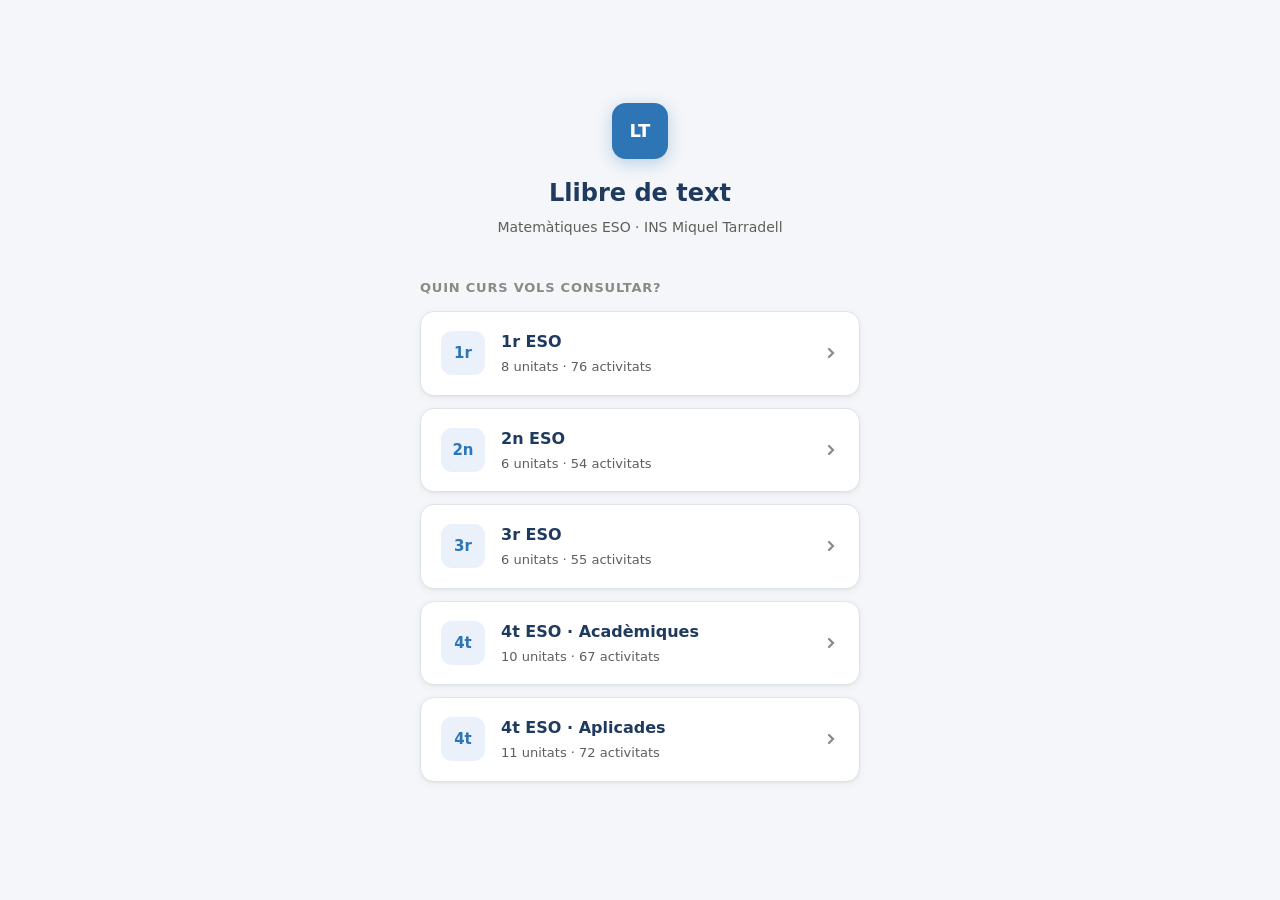
<file: index.html>
<!DOCTYPE html>
<html lang="ca">
<head>
<meta charset="UTF-8">
<meta name="viewport" content="width=device-width, initial-scale=1">
<title>Llibre de text — Matemàtiques ESO</title>
<link rel="stylesheet" href="assets/css/tokens.css">
<link rel="stylesheet" href="assets/css/index.css">
</head>
<body class="index-page">
<main class="index-wrap">
  <div class="index-header">
    <div class="index-logo">LT</div>
    <h1>Llibre de text</h1>
    <p>Matemàtiques ESO · INS Miquel Tarradell</p>
  </div>
  <div class="index-prompt">Quin curs vols consultar?</div>
  <nav class="index-cards">
    <a href="1eso.html" class="course-card">
      <span class="cc-badge">1r</span>
      <div class="cc-body">
        <span class="cc-title">1r ESO</span>
        <span class="cc-sub">8 unitats · 76 activitats</span>
      </div>
      <svg class="cc-arrow" viewBox="0 0 16 16" fill="none" stroke="currentColor" stroke-width="2.2" stroke-linecap="round"><path d="M6 4l4 4-4 4"/></svg>
    </a>
    <a href="2eso.html" class="course-card">
      <span class="cc-badge">2n</span>
      <div class="cc-body">
        <span class="cc-title">2n ESO</span>
        <span class="cc-sub">6 unitats · 54 activitats</span>
      </div>
      <svg class="cc-arrow" viewBox="0 0 16 16" fill="none" stroke="currentColor" stroke-width="2.2" stroke-linecap="round"><path d="M6 4l4 4-4 4"/></svg>
    </a>
    <a href="3eso.html" class="course-card">
      <span class="cc-badge">3r</span>
      <div class="cc-body">
        <span class="cc-title">3r ESO</span>
        <span class="cc-sub">6 unitats · 55 activitats</span>
      </div>
      <svg class="cc-arrow" viewBox="0 0 16 16" fill="none" stroke="currentColor" stroke-width="2.2" stroke-linecap="round"><path d="M6 4l4 4-4 4"/></svg>
    </a>
    <a href="4eso.html" class="course-card">
      <span class="cc-badge">4t</span>
      <div class="cc-body">
        <span class="cc-title">4t ESO · Acadèmiques</span>
        <span class="cc-sub">10 unitats · 67 activitats</span>
      </div>
      <svg class="cc-arrow" viewBox="0 0 16 16" fill="none" stroke="currentColor" stroke-width="2.2" stroke-linecap="round"><path d="M6 4l4 4-4 4"/></svg>
    </a>
    <a href="4eso-apl.html" class="course-card">
      <span class="cc-badge">4t</span>
      <div class="cc-body">
        <span class="cc-title">4t ESO · Aplicades</span>
        <span class="cc-sub">11 unitats · 72 activitats</span>
      </div>
      <svg class="cc-arrow" viewBox="0 0 16 16" fill="none" stroke="currentColor" stroke-width="2.2" stroke-linecap="round"><path d="M6 4l4 4-4 4"/></svg>
    </a>
  </nav>
</main>
</body>
</html>
</file>
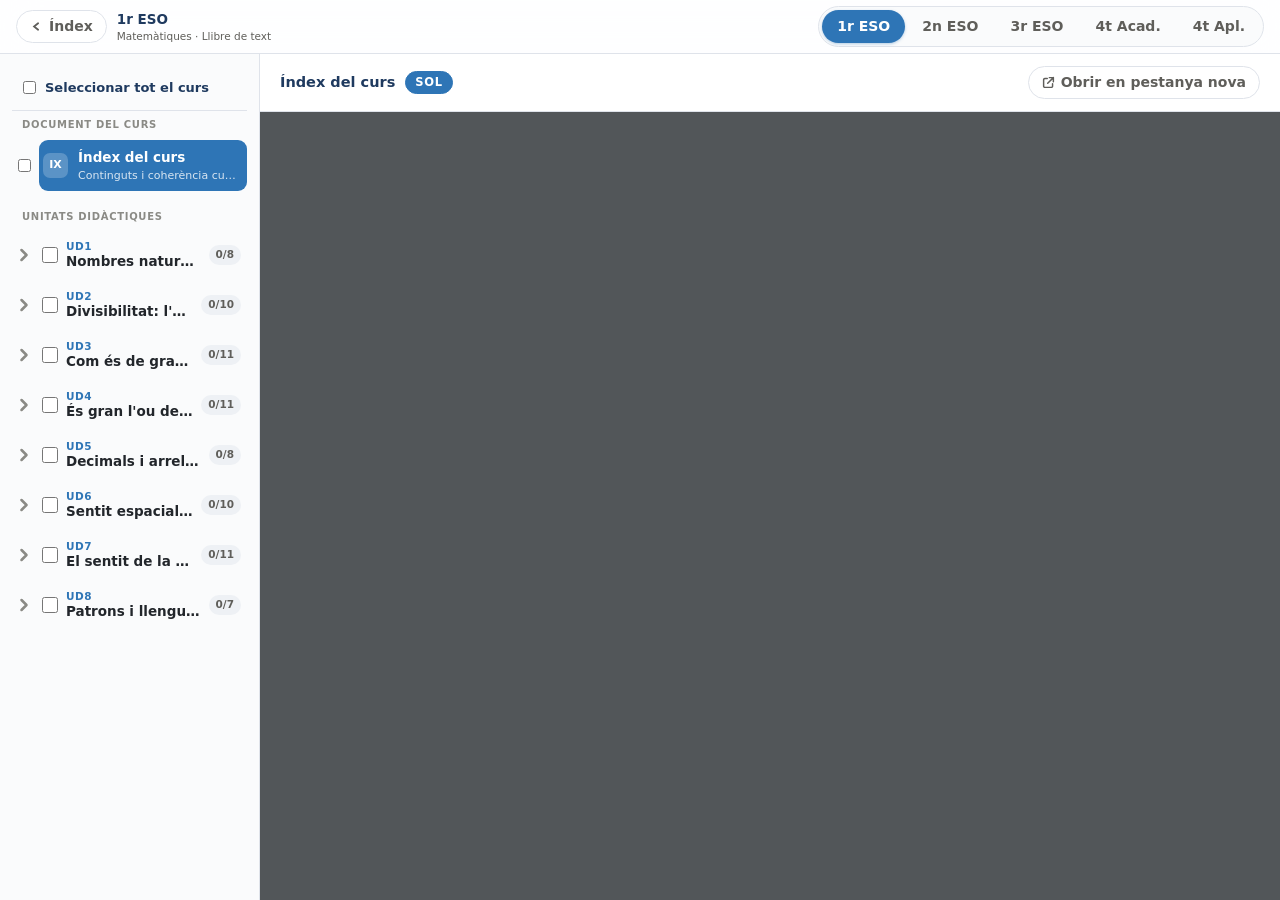
<file: 1eso.html>
<!DOCTYPE html>
<html lang="ca">
<head>
<meta charset="UTF-8">
<meta name="viewport" content="width=device-width, initial-scale=1">
<title>1r ESO — Llibre de text · Matemàtiques</title>

<link rel="stylesheet" href="assets/css/tokens.css">
<link rel="stylesheet" href="assets/css/layout.css">
<link rel="stylesheet" href="assets/css/components.css">
<link rel="stylesheet" href="assets/css/viewer.css">
<link rel="stylesheet" href="assets/css/responsive.css">
</head>
<body>
<div class="app" id="app">

  <header class="topbar">
    <a class="pill-btn" href="index.html">
      <svg viewBox="0 0 16 16" fill="none" stroke="currentColor" stroke-width="2.2" stroke-linecap="round"><path d="M10 4l-5 4 5 4"/></svg>
      Índex
    </a>
    <span class="brand" id="brand"></span>
    <div class="topbar-spacer"></div>
    <nav class="course-nav">
      <a class="course-nav-btn active" href="1eso.html">1r ESO</a>
      <a class="course-nav-btn" href="2eso.html">2n ESO</a>
      <a class="course-nav-btn" href="3eso.html">3r ESO</a>
      <a class="course-nav-btn" href="4eso.html">4t Acad.</a>
      <a class="course-nav-btn" href="4eso-apl.html">4t Apl.</a>
    </nav>
  </header>

  <div class="layout">
    <nav class="sidebar" id="sidebar">
      <div class="state"><div class="spinner"></div><div>Carregant…</div></div>
    </nav>
    <main class="main" id="main">
      <div class="viewer-panel">
        <div class="viewer-topbar">
          <span id="viewerTitle">Selecciona una activitat</span>
          <button class="sol-btn on" id="solToggle" type="button" aria-pressed="true"
                  title="Solucions: incloure o no el «Full del professorat — Solucions» al PDF">SOL</button>
          <div class="topbar-spacer"></div>
          <a class="pill-btn" id="openNewTab" href="#" target="_blank" rel="noopener" hidden>
            <svg viewBox="0 0 16 16" fill="none" stroke="currentColor" stroke-width="1.8" stroke-linecap="round" stroke-linejoin="round"><path d="M6.5 3H3.5A1.5 1.5 0 0 0 2 4.5v8A1.5 1.5 0 0 0 3.5 14h8a1.5 1.5 0 0 0 1.5-1.5v-3M9 2h5v5M14 2 7 9"/></svg>
            Obrir en pestanya nova
          </a>
        </div>
        <iframe id="pdfFrame" class="pdf-frame" hidden title="Visor de PDF"></iframe>
        <div class="viewer-empty" id="viewerEmpty">
          <svg viewBox="0 0 24 24" fill="none" stroke="currentColor" stroke-width="1.4" stroke-linecap="round" stroke-linejoin="round"><path d="M14 2H6a2 2 0 0 0-2 2v16a2 2 0 0 0 2 2h12a2 2 0 0 0 2-2V8z"/><path d="M14 2v6h6"/></svg>
          <p>Tria una activitat, marca caselles per combinar-ne diverses, o selecciona tot el curs des de la barra lateral.</p>
        </div>
      </div>
    </main>
  </div>

  <div class="selection-bar" id="selectionBar" hidden>
    <div class="selection-info"><strong id="selCount">0</strong> <span id="selLabel">activitats seleccionades</span></div>
    <div class="selection-actions">
      <button class="pill-btn" id="btnClear">Netejar</button>
      <button class="pill-btn accent" id="btnView">
        <svg viewBox="0 0 16 16" fill="none" stroke="currentColor" stroke-width="1.6" stroke-linecap="round" stroke-linejoin="round"><path d="M1 8s2.5-5 7-5 7 5 7 5-2.5 5-7 5-7-5-7-5z"/><circle cx="8" cy="8" r="2"/></svg>
        Veure selecció
      </button>
      <button class="pill-btn accent" id="btnDownload">
        <svg viewBox="0 0 16 16" fill="none" stroke="currentColor" stroke-width="1.6" stroke-linecap="round" stroke-linejoin="round"><path d="M8 2v8m0 0-3-3m3 3 3-3M3 13h10"/></svg>
        Descarregar PDF
      </button>
    </div>
  </div>

</div>

<script src="assets/lib/pdf-lib.min.js"></script>
<script src="assets/js/utils.js"></script>
<script src="assets/js/course-tree.js"></script>
<script src="assets/js/pdf-merge.js"></script>
<script>
  window.COURSE = 'contingut/1eso';
</script>
<script src="assets/js/app.js"></script>
</body>
</html>
</file>
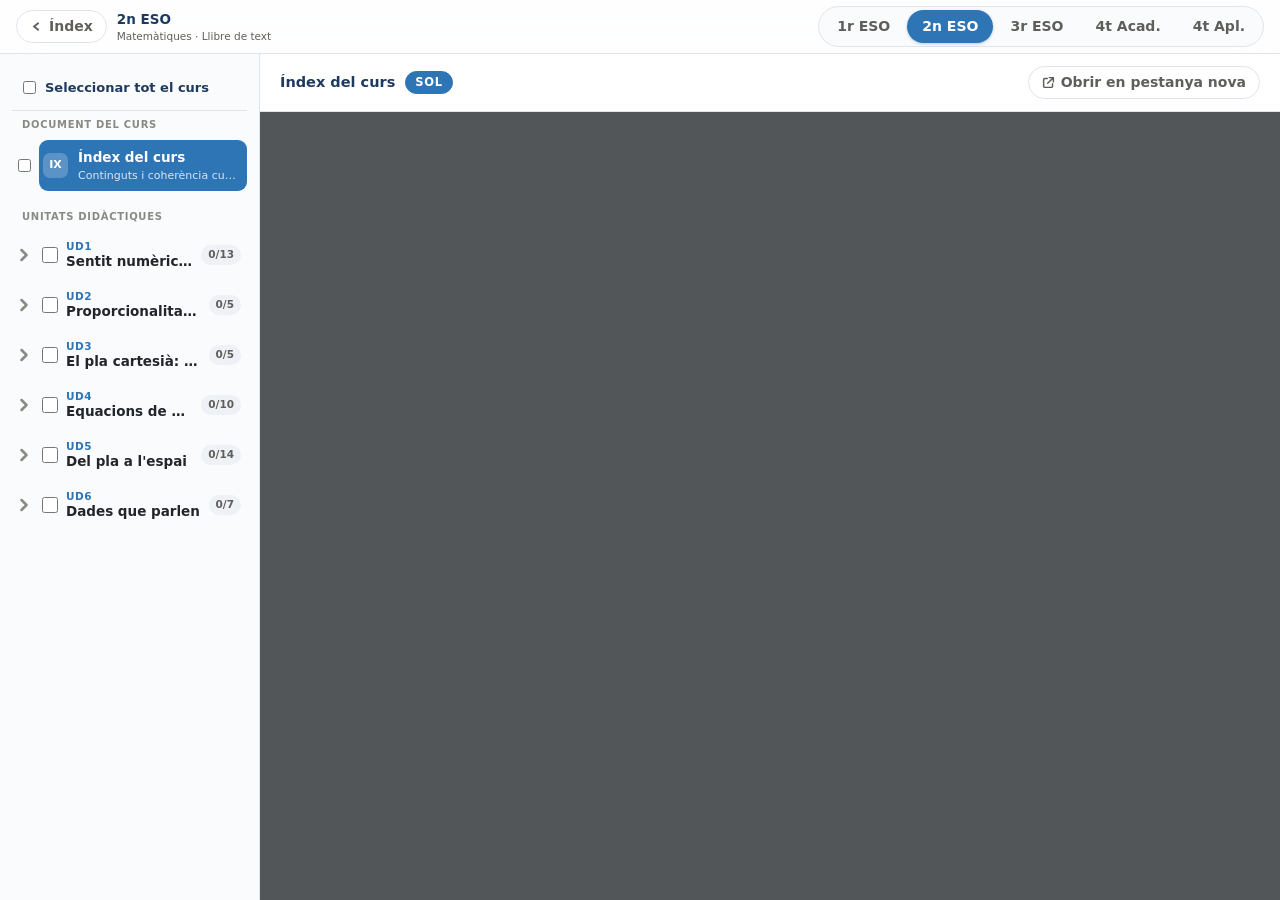
<file: 2eso.html>
<!DOCTYPE html>
<html lang="ca">
<head>
<meta charset="UTF-8">
<meta name="viewport" content="width=device-width, initial-scale=1">
<title>2n ESO — Llibre de text · Matemàtiques</title>

<link rel="stylesheet" href="assets/css/tokens.css">
<link rel="stylesheet" href="assets/css/layout.css">
<link rel="stylesheet" href="assets/css/components.css">
<link rel="stylesheet" href="assets/css/viewer.css">
<link rel="stylesheet" href="assets/css/responsive.css">
</head>
<body>
<div class="app" id="app">

  <header class="topbar">
    <a class="pill-btn" href="index.html">
      <svg viewBox="0 0 16 16" fill="none" stroke="currentColor" stroke-width="2.2" stroke-linecap="round"><path d="M10 4l-5 4 5 4"/></svg>
      Índex
    </a>
    <span class="brand" id="brand"></span>
    <div class="topbar-spacer"></div>
    <nav class="course-nav">
      <a class="course-nav-btn" href="1eso.html">1r ESO</a>
      <a class="course-nav-btn active" href="2eso.html">2n ESO</a>
      <a class="course-nav-btn" href="3eso.html">3r ESO</a>
      <a class="course-nav-btn" href="4eso.html">4t Acad.</a>
      <a class="course-nav-btn" href="4eso-apl.html">4t Apl.</a>
    </nav>
  </header>

  <div class="layout">
    <nav class="sidebar" id="sidebar">
      <div class="state"><div class="spinner"></div><div>Carregant…</div></div>
    </nav>
    <main class="main" id="main">
      <div class="viewer-panel">
        <div class="viewer-topbar">
          <span id="viewerTitle">Selecciona una activitat</span>
          <button class="sol-btn on" id="solToggle" type="button" aria-pressed="true"
                  title="Solucions: incloure o no el «Full del professorat — Solucions» al PDF">SOL</button>
          <div class="topbar-spacer"></div>
          <a class="pill-btn" id="openNewTab" href="#" target="_blank" rel="noopener" hidden>
            <svg viewBox="0 0 16 16" fill="none" stroke="currentColor" stroke-width="1.8" stroke-linecap="round" stroke-linejoin="round"><path d="M6.5 3H3.5A1.5 1.5 0 0 0 2 4.5v8A1.5 1.5 0 0 0 3.5 14h8a1.5 1.5 0 0 0 1.5-1.5v-3M9 2h5v5M14 2 7 9"/></svg>
            Obrir en pestanya nova
          </a>
        </div>
        <iframe id="pdfFrame" class="pdf-frame" hidden title="Visor de PDF"></iframe>
        <div class="viewer-empty" id="viewerEmpty">
          <svg viewBox="0 0 24 24" fill="none" stroke="currentColor" stroke-width="1.4" stroke-linecap="round" stroke-linejoin="round"><path d="M14 2H6a2 2 0 0 0-2 2v16a2 2 0 0 0 2 2h12a2 2 0 0 0 2-2V8z"/><path d="M14 2v6h6"/></svg>
          <p>Tria una activitat, marca caselles per combinar-ne diverses, o selecciona tot el curs des de la barra lateral.</p>
        </div>
      </div>
    </main>
  </div>

  <div class="selection-bar" id="selectionBar" hidden>
    <div class="selection-info"><strong id="selCount">0</strong> <span id="selLabel">activitats seleccionades</span></div>
    <div class="selection-actions">
      <button class="pill-btn" id="btnClear">Netejar</button>
      <button class="pill-btn accent" id="btnView">
        <svg viewBox="0 0 16 16" fill="none" stroke="currentColor" stroke-width="1.6" stroke-linecap="round" stroke-linejoin="round"><path d="M1 8s2.5-5 7-5 7 5 7 5-2.5 5-7 5-7-5-7-5z"/><circle cx="8" cy="8" r="2"/></svg>
        Veure selecció
      </button>
      <button class="pill-btn accent" id="btnDownload">
        <svg viewBox="0 0 16 16" fill="none" stroke="currentColor" stroke-width="1.6" stroke-linecap="round" stroke-linejoin="round"><path d="M8 2v8m0 0-3-3m3 3 3-3M3 13h10"/></svg>
        Descarregar PDF
      </button>
    </div>
  </div>

</div>

<script src="assets/lib/pdf-lib.min.js"></script>
<script src="assets/js/utils.js"></script>
<script src="assets/js/course-tree.js"></script>
<script src="assets/js/pdf-merge.js"></script>
<script>
  window.COURSE = 'contingut/2eso';
</script>
<script src="assets/js/app.js"></script>
</body>
</html>
</file>
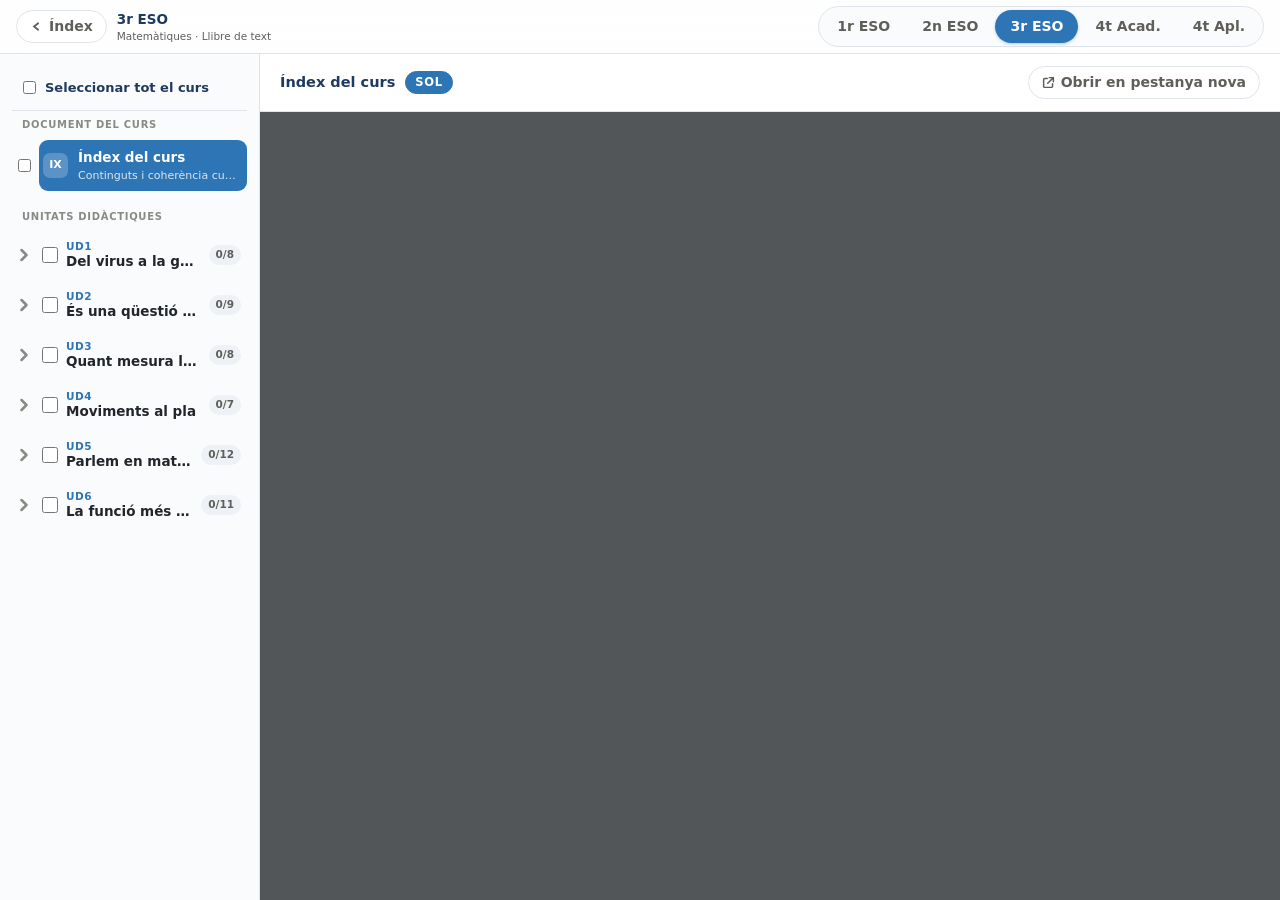
<file: 3eso.html>
<!DOCTYPE html>
<html lang="ca">
<head>
<meta charset="UTF-8">
<meta name="viewport" content="width=device-width, initial-scale=1">
<title>3r ESO — Llibre de text · Matemàtiques</title>

<link rel="stylesheet" href="assets/css/tokens.css">
<link rel="stylesheet" href="assets/css/layout.css">
<link rel="stylesheet" href="assets/css/components.css">
<link rel="stylesheet" href="assets/css/viewer.css">
<link rel="stylesheet" href="assets/css/responsive.css">
</head>
<body>
<div class="app" id="app">

  <header class="topbar">
    <a class="pill-btn" href="index.html">
      <svg viewBox="0 0 16 16" fill="none" stroke="currentColor" stroke-width="2.2" stroke-linecap="round"><path d="M10 4l-5 4 5 4"/></svg>
      Índex
    </a>
    <span class="brand" id="brand"></span>
    <div class="topbar-spacer"></div>
    <nav class="course-nav">
      <a class="course-nav-btn" href="1eso.html">1r ESO</a>
      <a class="course-nav-btn" href="2eso.html">2n ESO</a>
      <a class="course-nav-btn active" href="3eso.html">3r ESO</a>
      <a class="course-nav-btn" href="4eso.html">4t Acad.</a>
      <a class="course-nav-btn" href="4eso-apl.html">4t Apl.</a>
    </nav>
  </header>

  <div class="layout">
    <nav class="sidebar" id="sidebar">
      <div class="state"><div class="spinner"></div><div>Carregant…</div></div>
    </nav>
    <main class="main" id="main">
      <div class="viewer-panel">
        <div class="viewer-topbar">
          <span id="viewerTitle">Selecciona una activitat</span>
          <button class="sol-btn on" id="solToggle" type="button" aria-pressed="true"
                  title="Solucions: incloure o no el «Full del professorat — Solucions» al PDF">SOL</button>
          <div class="topbar-spacer"></div>
          <a class="pill-btn" id="openNewTab" href="#" target="_blank" rel="noopener" hidden>
            <svg viewBox="0 0 16 16" fill="none" stroke="currentColor" stroke-width="1.8" stroke-linecap="round" stroke-linejoin="round"><path d="M6.5 3H3.5A1.5 1.5 0 0 0 2 4.5v8A1.5 1.5 0 0 0 3.5 14h8a1.5 1.5 0 0 0 1.5-1.5v-3M9 2h5v5M14 2 7 9"/></svg>
            Obrir en pestanya nova
          </a>
        </div>
        <iframe id="pdfFrame" class="pdf-frame" hidden title="Visor de PDF"></iframe>
        <div class="viewer-empty" id="viewerEmpty">
          <svg viewBox="0 0 24 24" fill="none" stroke="currentColor" stroke-width="1.4" stroke-linecap="round" stroke-linejoin="round"><path d="M14 2H6a2 2 0 0 0-2 2v16a2 2 0 0 0 2 2h12a2 2 0 0 0 2-2V8z"/><path d="M14 2v6h6"/></svg>
          <p>Tria una activitat, marca caselles per combinar-ne diverses, o selecciona tot el curs des de la barra lateral.</p>
        </div>
      </div>
    </main>
  </div>

  <div class="selection-bar" id="selectionBar" hidden>
    <div class="selection-info"><strong id="selCount">0</strong> <span id="selLabel">activitats seleccionades</span></div>
    <div class="selection-actions">
      <button class="pill-btn" id="btnClear">Netejar</button>
      <button class="pill-btn accent" id="btnView">
        <svg viewBox="0 0 16 16" fill="none" stroke="currentColor" stroke-width="1.6" stroke-linecap="round" stroke-linejoin="round"><path d="M1 8s2.5-5 7-5 7 5 7 5-2.5 5-7 5-7-5-7-5z"/><circle cx="8" cy="8" r="2"/></svg>
        Veure selecció
      </button>
      <button class="pill-btn accent" id="btnDownload">
        <svg viewBox="0 0 16 16" fill="none" stroke="currentColor" stroke-width="1.6" stroke-linecap="round" stroke-linejoin="round"><path d="M8 2v8m0 0-3-3m3 3 3-3M3 13h10"/></svg>
        Descarregar PDF
      </button>
    </div>
  </div>

</div>

<script src="assets/lib/pdf-lib.min.js"></script>
<script src="assets/js/utils.js"></script>
<script src="assets/js/course-tree.js"></script>
<script src="assets/js/pdf-merge.js"></script>
<script>
  window.COURSE = 'contingut/3eso';
</script>
<script src="assets/js/app.js"></script>
</body>
</html>
</file>
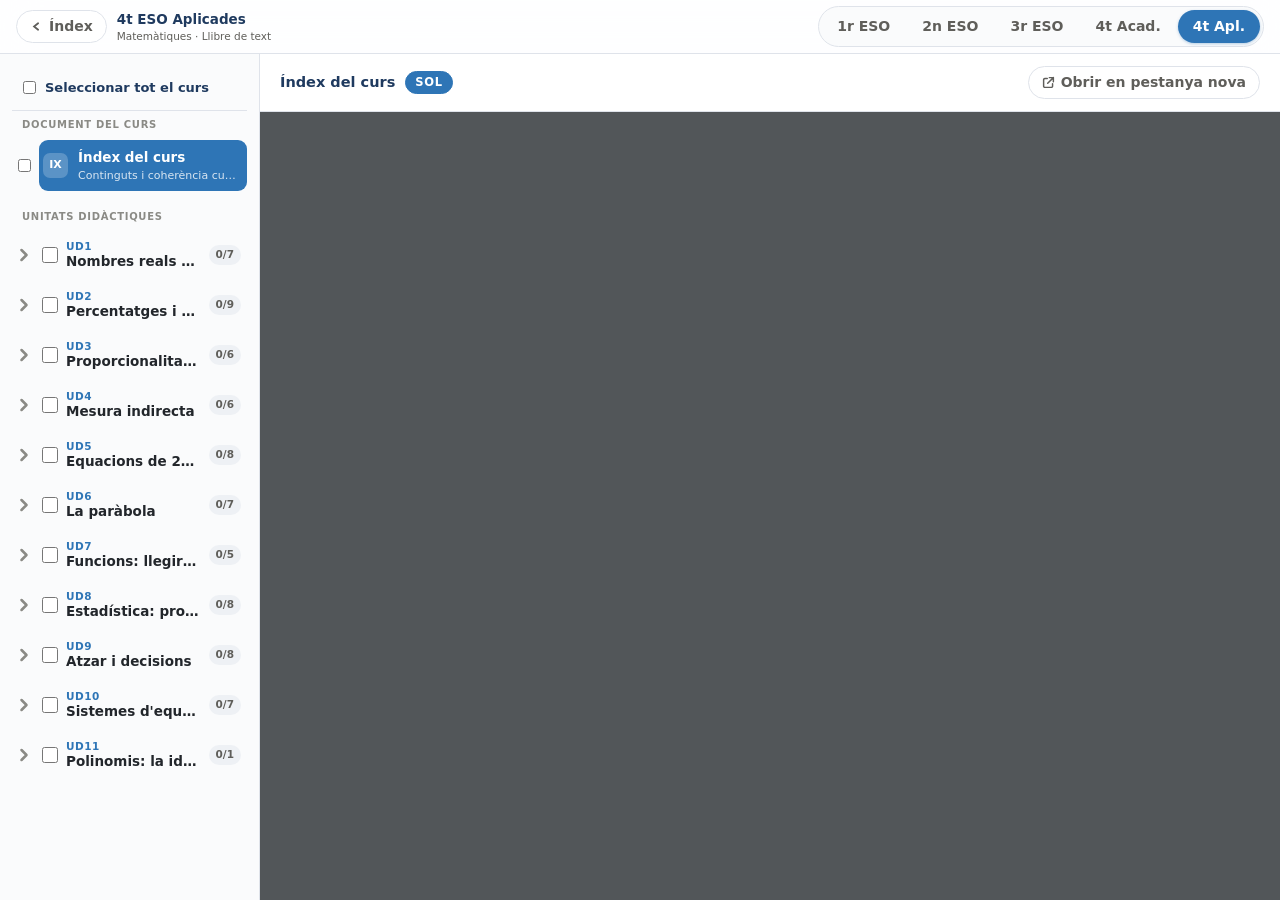
<file: 4eso-apl.html>
<!DOCTYPE html>
<html lang="ca">
<head>
<meta charset="UTF-8">
<meta name="viewport" content="width=device-width, initial-scale=1">
<title>4t ESO · Aplicades — Llibre de text · Matemàtiques</title>

<link rel="stylesheet" href="assets/css/tokens.css">
<link rel="stylesheet" href="assets/css/layout.css">
<link rel="stylesheet" href="assets/css/components.css">
<link rel="stylesheet" href="assets/css/viewer.css">
<link rel="stylesheet" href="assets/css/responsive.css">
</head>
<body>
<div class="app" id="app">

  <header class="topbar">
    <a class="pill-btn" href="index.html">
      <svg viewBox="0 0 16 16" fill="none" stroke="currentColor" stroke-width="2.2" stroke-linecap="round"><path d="M10 4l-5 4 5 4"/></svg>
      Índex
    </a>
    <span class="brand" id="brand"></span>
    <div class="topbar-spacer"></div>
    <nav class="course-nav">
      <a class="course-nav-btn" href="1eso.html">1r ESO</a>
      <a class="course-nav-btn" href="2eso.html">2n ESO</a>
      <a class="course-nav-btn" href="3eso.html">3r ESO</a>
      <a class="course-nav-btn" href="4eso.html">4t Acad.</a>
      <a class="course-nav-btn active" href="4eso-apl.html">4t Apl.</a>
    </nav>
  </header>

  <div class="layout">
    <nav class="sidebar" id="sidebar">
      <div class="state"><div class="spinner"></div><div>Carregant…</div></div>
    </nav>
    <main class="main" id="main">
      <div class="viewer-panel">
        <div class="viewer-topbar">
          <span id="viewerTitle">Selecciona una activitat</span>
          <button class="sol-btn on" id="solToggle" type="button" aria-pressed="true"
                  title="Solucions: incloure o no el «Full del professorat — Solucions» al PDF">SOL</button>
          <div class="topbar-spacer"></div>
          <a class="pill-btn" id="openNewTab" href="#" target="_blank" rel="noopener" hidden>
            <svg viewBox="0 0 16 16" fill="none" stroke="currentColor" stroke-width="1.8" stroke-linecap="round" stroke-linejoin="round"><path d="M6.5 3H3.5A1.5 1.5 0 0 0 2 4.5v8A1.5 1.5 0 0 0 3.5 14h8a1.5 1.5 0 0 0 1.5-1.5v-3M9 2h5v5M14 2 7 9"/></svg>
            Obrir en pestanya nova
          </a>
        </div>
        <iframe id="pdfFrame" class="pdf-frame" hidden title="Visor de PDF"></iframe>
        <div class="viewer-empty" id="viewerEmpty">
          <svg viewBox="0 0 24 24" fill="none" stroke="currentColor" stroke-width="1.4" stroke-linecap="round" stroke-linejoin="round"><path d="M14 2H6a2 2 0 0 0-2 2v16a2 2 0 0 0 2 2h12a2 2 0 0 0 2-2V8z"/><path d="M14 2v6h6"/></svg>
          <p>Tria una activitat, marca caselles per combinar-ne diverses, o selecciona tot el curs des de la barra lateral.</p>
        </div>
      </div>
    </main>
  </div>

  <div class="selection-bar" id="selectionBar" hidden>
    <div class="selection-info"><strong id="selCount">0</strong> <span id="selLabel">activitats seleccionades</span></div>
    <div class="selection-actions">
      <button class="pill-btn" id="btnClear">Netejar</button>
      <button class="pill-btn accent" id="btnView">
        <svg viewBox="0 0 16 16" fill="none" stroke="currentColor" stroke-width="1.6" stroke-linecap="round" stroke-linejoin="round"><path d="M1 8s2.5-5 7-5 7 5 7 5-2.5 5-7 5-7-5-7-5z"/><circle cx="8" cy="8" r="2"/></svg>
        Veure selecció
      </button>
      <button class="pill-btn accent" id="btnDownload">
        <svg viewBox="0 0 16 16" fill="none" stroke="currentColor" stroke-width="1.6" stroke-linecap="round" stroke-linejoin="round"><path d="M8 2v8m0 0-3-3m3 3 3-3M3 13h10"/></svg>
        Descarregar PDF
      </button>
    </div>
  </div>

</div>

<script src="assets/lib/pdf-lib.min.js"></script>
<script src="assets/js/utils.js"></script>
<script src="assets/js/course-tree.js"></script>
<script src="assets/js/pdf-merge.js"></script>
<script>
  window.COURSE = 'contingut/4eso-apl';
</script>
<script src="assets/js/app.js"></script>
</body>
</html>
</file>
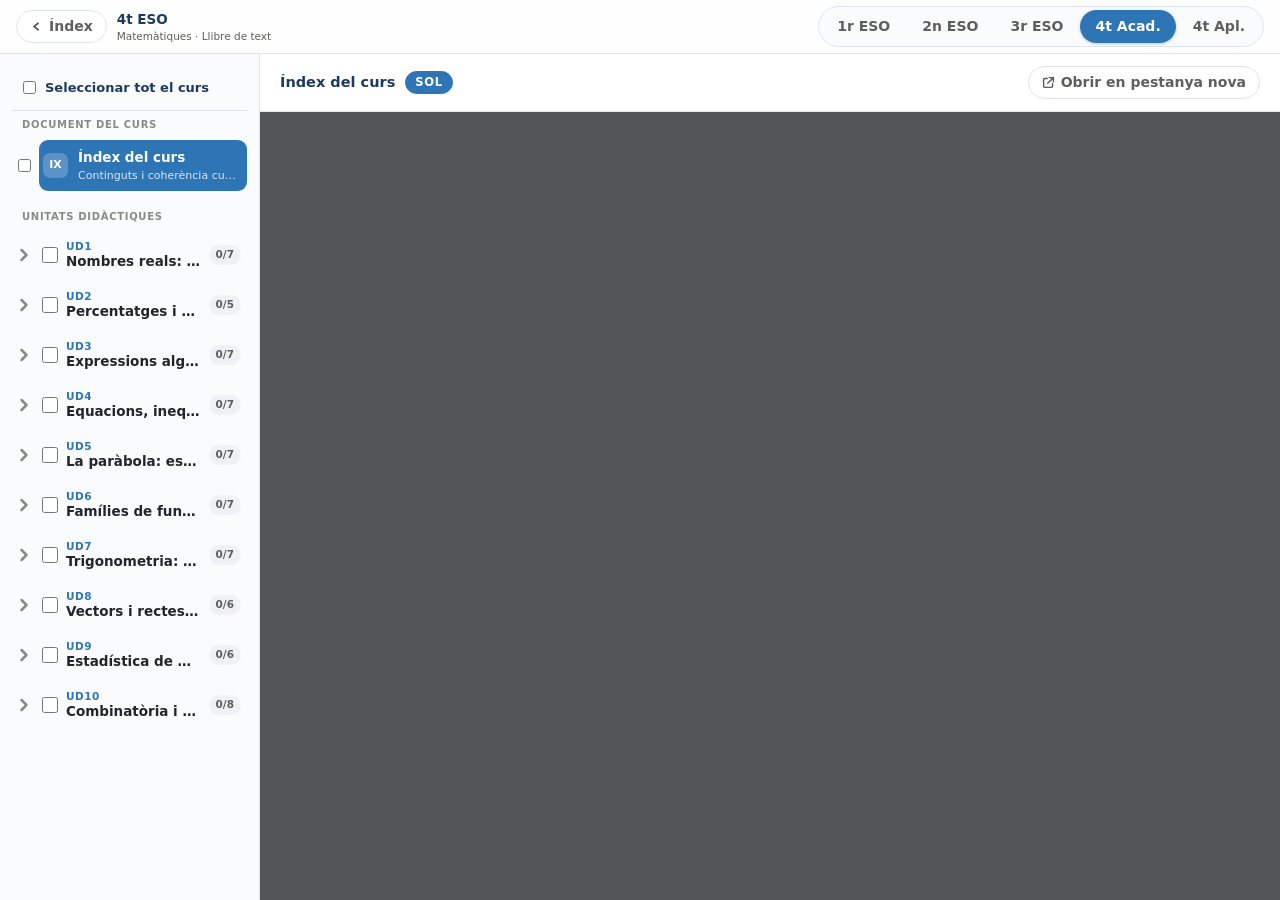
<file: 4eso.html>
<!DOCTYPE html>
<html lang="ca">
<head>
<meta charset="UTF-8">
<meta name="viewport" content="width=device-width, initial-scale=1">
<title>4t ESO — Llibre de text · Matemàtiques</title>

<link rel="stylesheet" href="assets/css/tokens.css">
<link rel="stylesheet" href="assets/css/layout.css">
<link rel="stylesheet" href="assets/css/components.css">
<link rel="stylesheet" href="assets/css/viewer.css">
<link rel="stylesheet" href="assets/css/responsive.css">
</head>
<body>
<div class="app" id="app">

  <header class="topbar">
    <a class="pill-btn" href="index.html">
      <svg viewBox="0 0 16 16" fill="none" stroke="currentColor" stroke-width="2.2" stroke-linecap="round"><path d="M10 4l-5 4 5 4"/></svg>
      Índex
    </a>
    <span class="brand" id="brand"></span>
    <div class="topbar-spacer"></div>
    <nav class="course-nav">
      <a class="course-nav-btn" href="1eso.html">1r ESO</a>
      <a class="course-nav-btn" href="2eso.html">2n ESO</a>
      <a class="course-nav-btn" href="3eso.html">3r ESO</a>
      <a class="course-nav-btn active" href="4eso.html">4t Acad.</a>
      <a class="course-nav-btn" href="4eso-apl.html">4t Apl.</a>
    </nav>
  </header>

  <div class="layout">
    <nav class="sidebar" id="sidebar">
      <div class="state"><div class="spinner"></div><div>Carregant…</div></div>
    </nav>
    <main class="main" id="main">
      <div class="viewer-panel">
        <div class="viewer-topbar">
          <span id="viewerTitle">Selecciona una activitat</span>
          <button class="sol-btn on" id="solToggle" type="button" aria-pressed="true"
                  title="Solucions: incloure o no el «Full del professorat — Solucions» al PDF">SOL</button>
          <div class="topbar-spacer"></div>
          <a class="pill-btn" id="openNewTab" href="#" target="_blank" rel="noopener" hidden>
            <svg viewBox="0 0 16 16" fill="none" stroke="currentColor" stroke-width="1.8" stroke-linecap="round" stroke-linejoin="round"><path d="M6.5 3H3.5A1.5 1.5 0 0 0 2 4.5v8A1.5 1.5 0 0 0 3.5 14h8a1.5 1.5 0 0 0 1.5-1.5v-3M9 2h5v5M14 2 7 9"/></svg>
            Obrir en pestanya nova
          </a>
        </div>
        <iframe id="pdfFrame" class="pdf-frame" hidden title="Visor de PDF"></iframe>
        <div class="viewer-empty" id="viewerEmpty">
          <svg viewBox="0 0 24 24" fill="none" stroke="currentColor" stroke-width="1.4" stroke-linecap="round" stroke-linejoin="round"><path d="M14 2H6a2 2 0 0 0-2 2v16a2 2 0 0 0 2 2h12a2 2 0 0 0 2-2V8z"/><path d="M14 2v6h6"/></svg>
          <p>Tria una activitat, marca caselles per combinar-ne diverses, o selecciona tot el curs des de la barra lateral.</p>
        </div>
      </div>
    </main>
  </div>

  <div class="selection-bar" id="selectionBar" hidden>
    <div class="selection-info"><strong id="selCount">0</strong> <span id="selLabel">activitats seleccionades</span></div>
    <div class="selection-actions">
      <button class="pill-btn" id="btnClear">Netejar</button>
      <button class="pill-btn accent" id="btnView">
        <svg viewBox="0 0 16 16" fill="none" stroke="currentColor" stroke-width="1.6" stroke-linecap="round" stroke-linejoin="round"><path d="M1 8s2.5-5 7-5 7 5 7 5-2.5 5-7 5-7-5-7-5z"/><circle cx="8" cy="8" r="2"/></svg>
        Veure selecció
      </button>
      <button class="pill-btn accent" id="btnDownload">
        <svg viewBox="0 0 16 16" fill="none" stroke="currentColor" stroke-width="1.6" stroke-linecap="round" stroke-linejoin="round"><path d="M8 2v8m0 0-3-3m3 3 3-3M3 13h10"/></svg>
        Descarregar PDF
      </button>
    </div>
  </div>

</div>

<script src="assets/lib/pdf-lib.min.js"></script>
<script src="assets/js/utils.js"></script>
<script src="assets/js/course-tree.js"></script>
<script src="assets/js/pdf-merge.js"></script>
<script>
  window.COURSE = 'contingut/4eso';
</script>
<script src="assets/js/app.js"></script>
</body>
</html>
</file>
<file: assets/css/tokens.css>
/* tokens.css — Design tokens (estil del projecte de matemàtiques) i reset base */
:root {
  --navy:   #1f3a5f;
  --blue:   #2e75b6;
  --blue-bg:#eaf1fa;
  --ink:    #22262b;
  --muted:  #5f5e5a;
  --hint:   #8a8a85;
  --line:   #dfe3ea;
  --line-2: #eef1f5;
  --bg:     #f4f6f9;
  --card:   #ffffff;
  --surface-2: #fafbfc;
  --accent-soft: rgba(46,117,182,.10);

  --radius:    14px;
  --radius-sm: 9px;
  --sh:    0 1px 2px rgba(0,0,0,.04), 0 2px 8px rgba(0,0,0,.05);
  --sh-md: 0 4px 16px rgba(0,0,0,.07), 0 2px 6px rgba(0,0,0,.04);
  --ease:  cubic-bezier(.4,0,.2,1);

  /* accents per tipus de document */
  --doc-prog:  #b56010;   /* programació general (DOCX) */
  --doc-ud:    #2e75b6;   /* unitats didàctiques (MD)   */
}

*, *::before, *::after { box-sizing: border-box; margin: 0; padding: 0; }
/* Assegura que l'atribut HTML `hidden` sempre oculta l'element,
   independentment de qualsevol regla CSS `display` amb més especificitat. */
[hidden] { display: none !important; }

html, body {
  height: 100%;
  font-family: "Segoe UI", system-ui, -apple-system, BlinkMacSystemFont, sans-serif;
  background: var(--bg);
  color: var(--ink);
  -webkit-font-smoothing: antialiased;
  font-size: 16.5px;
  line-height: 1.5;
}
button { font: inherit; color: inherit; background: none; border: none; cursor: pointer; }
a { color: var(--blue); text-decoration: none; }
a:hover { text-decoration: underline; }
</file>
<file: assets/css/index.css>
/* index.css — pantalla de selecció de curs */

.index-page {
  min-height: 100dvh;
  display: flex;
  align-items: center;
  justify-content: center;
  background: var(--bg);
}

.index-wrap {
  width: 100%;
  max-width: 480px;
  padding: 32px 20px 48px;
  display: flex;
  flex-direction: column;
  align-items: center;
  gap: 0;
}

/* ── Capçalera ─────────────────────────────────────────────────────── */
.index-header {
  text-align: center;
  margin-bottom: 40px;
}

.index-logo {
  width: 56px; height: 56px;
  border-radius: 14px;
  background: var(--blue);
  color: #fff;
  font-size: 18px; font-weight: 800;
  display: inline-flex; align-items: center; justify-content: center;
  margin-bottom: 16px;
  box-shadow: 0 4px 16px rgba(46,117,182,.30);
}

.index-header h1 {
  font-size: 24px; font-weight: 800;
  color: var(--navy); margin-bottom: 6px;
}

.index-header p {
  font-size: 14px; color: var(--muted);
}

/* ── Pregunta ──────────────────────────────────────────────────────── */
.index-prompt {
  font-size: 13px; font-weight: 700; letter-spacing: .06em;
  text-transform: uppercase; color: var(--hint);
  margin-bottom: 14px;
  align-self: flex-start;
}

/* ── Targetes de curs ──────────────────────────────────────────────── */
.index-cards {
  width: 100%;
  display: flex;
  flex-direction: column;
  gap: 12px;
}

.course-card {
  display: flex; align-items: center; gap: 16px;
  padding: 18px 20px;
  background: var(--card);
  border: 1px solid var(--line);
  border-radius: var(--radius);
  box-shadow: var(--sh);
  text-decoration: none;
  color: var(--ink);
  transition: border-color .14s, box-shadow .14s, transform .12s;
}

.course-card:hover {
  border-color: var(--blue);
  box-shadow: var(--sh-md);
  transform: translateY(-1px);
  text-decoration: none;
  color: var(--ink);
}

.cc-badge {
  flex-shrink: 0;
  width: 44px; height: 44px;
  border-radius: 11px;
  background: var(--blue-bg);
  color: var(--blue);
  font-size: 15px; font-weight: 800;
  display: inline-flex; align-items: center; justify-content: center;
}

.course-card:hover .cc-badge {
  background: var(--blue);
  color: #fff;
}

.cc-body {
  flex: 1; min-width: 0;
  display: flex; flex-direction: column; gap: 3px;
}

.cc-title {
  font-size: 16px; font-weight: 700; color: var(--navy);
}

.cc-sub {
  font-size: 13px; color: var(--muted);
}

.cc-arrow {
  flex-shrink: 0;
  width: 16px; height: 16px;
  color: var(--hint);
  transition: color .14s, transform .14s;
}

.course-card:hover .cc-arrow {
  color: var(--blue);
  transform: translateX(2px);
}

/* ── Targeta desactivada (curs encara no iniciat) ───────────────────── */
.course-card.is-disabled {
  cursor: default;
  color: var(--hint);
  border-style: dashed;
  box-shadow: none;
}
.course-card.is-disabled .cc-badge { background: var(--line-2); color: var(--hint); }
.course-card.is-disabled .cc-title { color: var(--muted); }
.course-card.is-disabled:hover {
  border-color: var(--line);
  box-shadow: none;
  transform: none;
}
.course-card.is-disabled:hover .cc-badge { background: var(--line-2); color: var(--hint); }

/* ── Topbar de l'índex (dropdown Continguts) ───────────────────────── */
.index-page { position: relative; }

.index-topbar {
  position: fixed; top: 0; left: 0; right: 0; z-index: 40;
  display: flex; align-items: center; justify-content: flex-end;
  gap: 10px;
  padding: 0 16px; height: 54px;
  background: rgba(255,255,255,.9);
  backdrop-filter: saturate(180%) blur(18px);
  -webkit-backdrop-filter: saturate(180%) blur(18px);
  border-bottom: 1px solid var(--line);
}

/* ── Dropdown Continguts ───────────────────────────────────────────── */
.continguts-wrap { position: relative; }
.continguts-btn {
  display: inline-flex; align-items: center; gap: 6px;
  padding: 8px 14px;
  border-radius: 980px;
  font-size: 13px; font-weight: 600;
  color: var(--muted);
  background: var(--surface-2);
  border: 1px solid var(--line);
  transition: background .12s, color .12s, border-color .12s;
  white-space: nowrap;
  cursor: pointer;
}
.continguts-btn svg { width: 15px; height: 15px; }
.continguts-btn:hover { border-color: var(--navy); color: var(--navy); }
.continguts-wrap.is-open .continguts-btn {
  background: var(--card);
  border-color: var(--blue);
  color: var(--navy);
}
.continguts-menu {
  position: absolute;
  top: calc(100% + 8px);
  right: 0;
  width: 220px; max-width: 90vw;
  background: var(--card);
  border: 1px solid var(--line);
  border-radius: var(--radius);
  box-shadow: var(--sh-md);
  padding: 6px;
  z-index: 60;
}
.continguts-menu[hidden] { display: none; }
.config-item {
  display: flex; align-items: center; gap: 11px;
  padding: 9px 10px;
  border-radius: var(--radius-sm);
  font-size: 13px; font-weight: 500;
  color: var(--ink);
  text-decoration: none;
}
.config-item:hover { background: var(--blue-bg); text-decoration: none; }
.config-item svg { width: 16px; height: 16px; color: var(--muted); flex-shrink: 0; }
</file>
<file: assets/css/layout.css>
/* layout.css — shell, topbar, layout grid, sidebar contenidor, main */

/* ── Shell ──────────────────────────────────────────────────────────── */
.app { min-height: 100dvh; display: flex; flex-direction: column; }

/* ── Topbar ─────────────────────────────────────────────────────────── */
.topbar {
  flex: 0 0 auto;
  position: sticky; top: 0; z-index: 40;
  display: flex; align-items: center; gap: 10px;
  padding: 0 16px; height: 54px;
  background: rgba(255,255,255,.9);
  backdrop-filter: saturate(180%) blur(18px);
  -webkit-backdrop-filter: saturate(180%) blur(18px);
  border-bottom: 1px solid var(--line);
}

.topbar-spacer { flex: 1; }

/* ── Navegació entre cursos ─────────────────────────────────────────── */
.course-nav {
  display: inline-flex; flex-shrink: 0;
  background: var(--surface-2); border: 1px solid var(--line);
  border-radius: 22px; padding: 3px; gap: 2px;
}
.course-nav-btn {
  padding: 6px 15px; border-radius: 18px;
  font-size: 14px; font-weight: 700; color: var(--muted);
  white-space: nowrap; transition: .14s var(--ease);
  text-decoration: none;
}
.course-nav-btn:hover { color: var(--navy); text-decoration: none; }
.course-nav-btn.active {
  background: var(--blue); color: #fff;
  box-shadow: 0 1px 3px rgba(46,117,182,.35);
}

/* ── Layout: sidebar + contingut ───────────────────────────────────── */
.layout {
  flex: 1 1 auto;
  display: grid;
  grid-template-columns: 260px 1fr;
  align-items: start;
}

/* ── Sidebar (contenidor) ───────────────────────────────────────────── */
.sidebar {
  border-right: 1px solid var(--line);
  background: var(--surface-2);
  padding: 16px 12px 60px;
  position: sticky;
  top: 54px;
  align-self: start;
  height: calc(100dvh - 54px);
  overflow-y: auto;
}

/* ── Main / contingut ───────────────────────────────────────────────── */
.main { min-width: 0; }
.doc-wrap { max-width: 880px; margin: 0 auto; padding: 30px 32px 80px; }
</file>
<file: assets/css/components.css>
/* components.css — pill-btn, nav-item, spinner, estats, doc-head */

.pill-btn {
  display: inline-flex; align-items: center; gap: 6px;
  padding: 5px 13px; border-radius: 20px;
  border: 1px solid var(--line); font-size: 14px; font-weight: 600;
  color: var(--muted); background: var(--card); transition: .12s;
  white-space: nowrap; text-decoration: none;
}
.pill-btn:hover { border-color: var(--navy); color: var(--navy); text-decoration: none; }
.pill-btn svg { width: 13px; height: 13px; flex-shrink: 0; }
.pill-btn.accent { border-color: var(--blue); color: var(--blue); }
.pill-btn.accent:hover { background: var(--blue); color: #fff; }

/* ── Sidebar: grups i ítems de navegació ────────────────────────────── */
.side-group { margin-bottom: 18px; }
.side-group h3 {
  font-size: 10px; font-weight: 700; letter-spacing: .07em;
  text-transform: uppercase; color: var(--hint);
  margin: 4px 10px 8px;
}
.nav-item {
  display: flex; align-items: center; gap: 11px;
  width: 100%; text-align: left;
  padding: 9px 11px; margin-bottom: 3px;
  border-radius: var(--radius-sm);
  color: var(--ink); transition: background .12s, color .12s;
  cursor: pointer; line-height: 1.3;
}
.nav-item:hover { background: var(--blue-bg); text-decoration: none; }
.nav-item.active { background: var(--blue); color: #fff; }
.nav-item.active .nav-sub { color: rgba(255,255,255,.82); }
.nav-item.active .nav-badge { background: rgba(255,255,255,.22); color: #fff; }
.nav-ico {
  flex-shrink: 0; width: 30px; height: 30px;
  border-radius: 8px; display: inline-flex;
  align-items: center; justify-content: center;
  font-size: 11px; font-weight: 800;
}
.nav-ico.prog { color: var(--doc-prog); background: rgba(181,96,16,.10); }
.nav-ico.ud   { color: var(--doc-ud);   background: rgba(46,117,182,.10); }
.nav-item.active .nav-ico { background: rgba(255,255,255,.20); color: #fff; }
.nav-body { flex: 1; min-width: 0; }
.nav-title { font-size: 14.5px; font-weight: 600; overflow: hidden; text-overflow: ellipsis; white-space: nowrap; }
.nav-sub { font-size: 11.5px; color: var(--muted); margin-top: 1px;
  overflow: hidden; text-overflow: ellipsis; white-space: nowrap; }
.nav-badge {
  flex-shrink: 0; font-size: 11px; font-weight: 700;
  color: var(--muted); background: var(--line-2);
  padding: 2px 7px; border-radius: 20px;
}
.nav-empty {
  font-size: 12.5px; color: var(--hint); line-height: 1.5;
  padding: 8px 11px; border: 1px dashed var(--line);
  border-radius: var(--radius-sm); margin-top: 4px;
}

/* ── Capçalera de cada document ─────────────────────────────────────── */
.doc-head {
  display: flex; align-items: flex-start; gap: 14px;
  margin-bottom: 24px; padding-bottom: 18px;
  border-bottom: 2px solid var(--line);
}
.doc-head .dh-ico {
  flex-shrink: 0; width: 44px; height: 44px; border-radius: 11px;
  display: inline-flex; align-items: center; justify-content: center;
  font-size: 14px; font-weight: 800;
}
.doc-head .dh-ico.prog { color: var(--doc-prog); background: rgba(181,96,16,.10); }
.doc-head .dh-ico.ud   { color: var(--doc-ud);   background: rgba(46,117,182,.10); }
.doc-head h1 { font-size: 25px; color: var(--navy); line-height: 1.2; }
.doc-head .dh-meta { font-size: 13.5px; color: var(--muted); margin-top: 4px; }
.doc-head .dh-actions { margin-left: auto; display: flex; gap: 8px; flex-shrink: 0; }

/* ── Estats (carregant / error) ─────────────────────────────────────── */
.state {
  display: flex; flex-direction: column; align-items: center; justify-content: center;
  gap: 14px; padding: 80px 20px; text-align: center; color: var(--muted);
}
.spinner {
  width: 30px; height: 30px; border-radius: 50%;
  border: 3px solid var(--line); border-top-color: var(--blue);
  animation: spin .8s linear infinite;
}
@keyframes spin { to { transform: rotate(360deg); } }
.state.err { color: #a02848; }
.state.err .state-box {
  background: rgba(160,40,72,.06); border: 1px solid rgba(160,40,72,.18);
  border-radius: var(--radius); padding: 18px 22px; max-width: 520px;
  text-align: left; line-height: 1.55; color: var(--ink); font-size: 14.5px;
}
.state.err code { font-family: ui-monospace, Menlo, Consolas, monospace;
  background: rgba(0,0,0,.05); padding: 1px 5px; border-radius: 5px; font-size: 13px; }
</file>
<file: assets/css/viewer.css>
/* viewer.css — arbre de selecció (unitats/activitats), panell de PDF i
   barra de selecció persistent. Complementa tokens/layout/components,
   que es reutilitzen tal qual de pd-main. */

/* ── Marca al topbar de la pàgina de curs ───────────────────────────── */
.brand { font-size: 13.5px; font-weight: 700; color: var(--navy); white-space: nowrap; }
.brand small { display: block; font-size: 10.5px; font-weight: 500; color: var(--muted); }

/* ── Capçalera de l'índex del curs, dins la sidebar ─────────────────── */
.tree-master {
  display: flex; align-items: center; gap: 10px;
  padding: 8px 11px 12px;
  margin-bottom: 6px;
  border-bottom: 1px solid var(--line);
}
.tree-master label {
  display: flex; align-items: center; gap: 9px;
  font-size: 13px; font-weight: 700; color: var(--navy);
  cursor: pointer; user-select: none;
}

/* ── Grup «Document del curs» (índex, opcional) ─────────────────────── */
.bonus-item .act-ico { color: var(--doc-prog); background: rgba(181,96,16,.10); }

/* ── Blocs d'unitat ──────────────────────────────────────────────────── */
.unit-block { margin-bottom: 4px; }
.unit-header {
  display: flex; align-items: center; gap: 8px;
  padding: 8px 6px 8px 2px;
  border-radius: var(--radius-sm);
  cursor: pointer;
  transition: background .12s;
}
.unit-header:hover { background: var(--blue-bg); }
.unit-collapse {
  flex-shrink: 0; width: 20px; height: 20px;
  display: inline-flex; align-items: center; justify-content: center;
  color: var(--hint); transition: transform .16s var(--ease);
}
.unit-block.collapsed .unit-collapse { transform: rotate(-90deg); }
.unit-block.collapsed .unit-activities { display: none; }
.unit-check {
  flex-shrink: 0; width: 16px; height: 16px; accent-color: var(--blue); cursor: pointer;
}
.unit-label {
  flex: 1; min-width: 0;
  display: flex; flex-direction: column; line-height: 1.25;
}
.unit-num { font-size: 10.5px; font-weight: 800; letter-spacing: .05em; color: var(--blue); }
.unit-title-text {
  font-size: 13.5px; font-weight: 700; color: var(--ink);
  overflow: hidden; text-overflow: ellipsis; white-space: nowrap;
}
.unit-badge {
  flex-shrink: 0; font-size: 10.5px; font-weight: 700;
  color: var(--muted); background: var(--line-2);
  padding: 2px 7px; border-radius: 20px;
}
.unit-badge.all { color: #fff; background: var(--blue); }

/* ── Files d'activitat (variant de .nav-item amb checkbox) ──────────── */
.unit-activities { padding-left: 4px; margin: 2px 0 10px; }
.activity-item {
  display: flex; align-items: center; gap: 6px;
  border-radius: var(--radius-sm);
  margin-bottom: 2px;
}
.act-check-wrap { flex-shrink: 0; display: flex; padding: 0 2px 0 6px; }
.act-check { width: 15px; height: 15px; accent-color: var(--blue); cursor: pointer; }
.activity-row {
  flex: 1; min-width: 0;
  display: flex; align-items: center; gap: 10px;
  padding: 7px 9px 7px 4px; text-align: left;
  border-radius: var(--radius-sm);
  color: var(--ink); cursor: pointer;
  transition: background .12s, color .12s;
}
.activity-row:hover { background: var(--blue-bg); }
.activity-row.active { background: var(--blue); color: #fff; }
.activity-row.active .act-sub { color: rgba(255,255,255,.82); }
.act-ico {
  flex-shrink: 0; width: 25px; height: 25px;
  border-radius: 7px; display: inline-flex;
  align-items: center; justify-content: center;
  font-size: 11px; font-weight: 800;
  color: var(--doc-ud); background: rgba(46,117,182,.10);
}
.activity-row.active .act-ico { background: rgba(255,255,255,.22); color: #fff; }
.act-body { flex: 1; min-width: 0; }
.act-title {
  font-size: 13.5px; font-weight: 600; display: block;
  overflow: hidden; text-overflow: ellipsis; white-space: nowrap;
}
.act-sub {
  font-size: 11px; color: var(--muted); margin-top: 1px; display: block;
  overflow: hidden; text-overflow: ellipsis; white-space: nowrap;
}

/* ── Panell principal: visor de PDF ─────────────────────────────────── */
.viewer-panel {
  height: calc(100dvh - 54px);
  display: flex; flex-direction: column;
}
.viewer-topbar {
  flex: 0 0 auto;
  display: flex; align-items: center; gap: 10px;
  padding: 12px 20px;
  border-bottom: 1px solid var(--line);
  background: var(--card);
}
.viewer-topbar #viewerTitle { font-size: 14.5px; font-weight: 700; color: var(--navy);
  overflow: hidden; text-overflow: ellipsis; white-space: nowrap; }
.viewer-topbar .topbar-spacer { flex: 1; }
/* Botó SOL: inclou (actiu) o treu (inactiu) el full de solucions dels PDFs */
.sol-btn {
  flex-shrink: 0; padding: 2px 9px; border-radius: 12px;
  border: 1px solid var(--line); background: var(--card); color: var(--hint);
  font: inherit; font-size: 11.5px; font-weight: 700; letter-spacing: .06em;
  cursor: pointer; transition: .12s; text-decoration: line-through;
}
.sol-btn:hover { border-color: var(--navy); color: var(--navy); }
.sol-btn.on { background: var(--blue); border-color: var(--blue); color: #fff; text-decoration: none; }
.sol-btn.on:hover { filter: brightness(1.1); }
.pdf-frame { flex: 1 1 auto; width: 100%; border: none; background: #525659; }
.viewer-empty {
  flex: 1; display: flex; flex-direction: column; align-items: center; justify-content: center;
  gap: 10px; color: var(--hint); text-align: center; padding: 40px;
}
.viewer-empty svg { width: 40px; height: 40px; color: var(--line); }
.viewer-empty p { font-size: 14px; max-width: 320px; }

/* ── Barra de selecció persistent ───────────────────────────────────── */
.selection-bar {
  position: sticky; bottom: 0; z-index: 30;
  display: flex; align-items: center; gap: 14px;
  padding: 12px 20px;
  background: rgba(255,255,255,.94);
  backdrop-filter: saturate(180%) blur(18px);
  -webkit-backdrop-filter: saturate(180%) blur(18px);
  border-top: 1px solid var(--line);
  box-shadow: 0 -4px 16px rgba(0,0,0,.05);
}
.selection-bar[hidden] { display: none; }
.selection-info { font-size: 13.5px; color: var(--ink); white-space: nowrap; }
.selection-info strong { color: var(--navy); }
.selection-actions { display: flex; gap: 8px; margin-left: auto; flex-wrap: wrap; }
.selection-actions .pill-btn svg { width: 14px; height: 14px; }
.selection-actions .pill-btn[disabled] { opacity: .5; pointer-events: none; }

/* ── Estat de càrrega inline dins botons ─────────────────────────────── */
.pill-btn .btn-spinner {
  width: 12px; height: 12px; border-radius: 50%;
  border: 2px solid rgba(255,255,255,.4); border-top-color: #fff;
  animation: spin .7s linear infinite;
}
</file>
<file: assets/css/responsive.css>
/* responsive.css — media queries */

@media (max-width: 820px) {
  .layout { grid-template-columns: 1fr; }
  .sidebar {
    /* En mòbil la sidebar queda sempre visible (scroll de la pàgina sencera).
       Si en un futur es vol tornar al drawer, afegir el codi de transform aquí. */
  }
  .doc-wrap { padding: 22px 18px 70px; }
  .doc-head .dh-actions { display: none; }
  /* En mòbil: text "< Índex" ocult, botons de curs més compactes */
  .topbar .pill-btn { font-size: 0; padding: 7px 10px; }
  .topbar .pill-btn svg { width: 15px; height: 15px; }
  .course-nav-btn { padding: 6px 10px; font-size: 12.5px; }

  /* ── Visor de PDF: en mòbil la sidebar ja no és sticky en columna,
     així que el panell principal necessita una alçada pròpia en lloc
     de dependre de calc(100dvh - 54px) de l'escriptori. ─────────────── */
  .sidebar { position: static; height: auto; max-height: 50dvh; }
  .viewer-panel { height: 70dvh; }
  .selection-bar { flex-wrap: wrap; gap: 8px; padding: 10px 14px; }
  .selection-actions { width: 100%; justify-content: flex-end; }
  .act-title, .unit-title-text { white-space: normal; }
}
</file>
